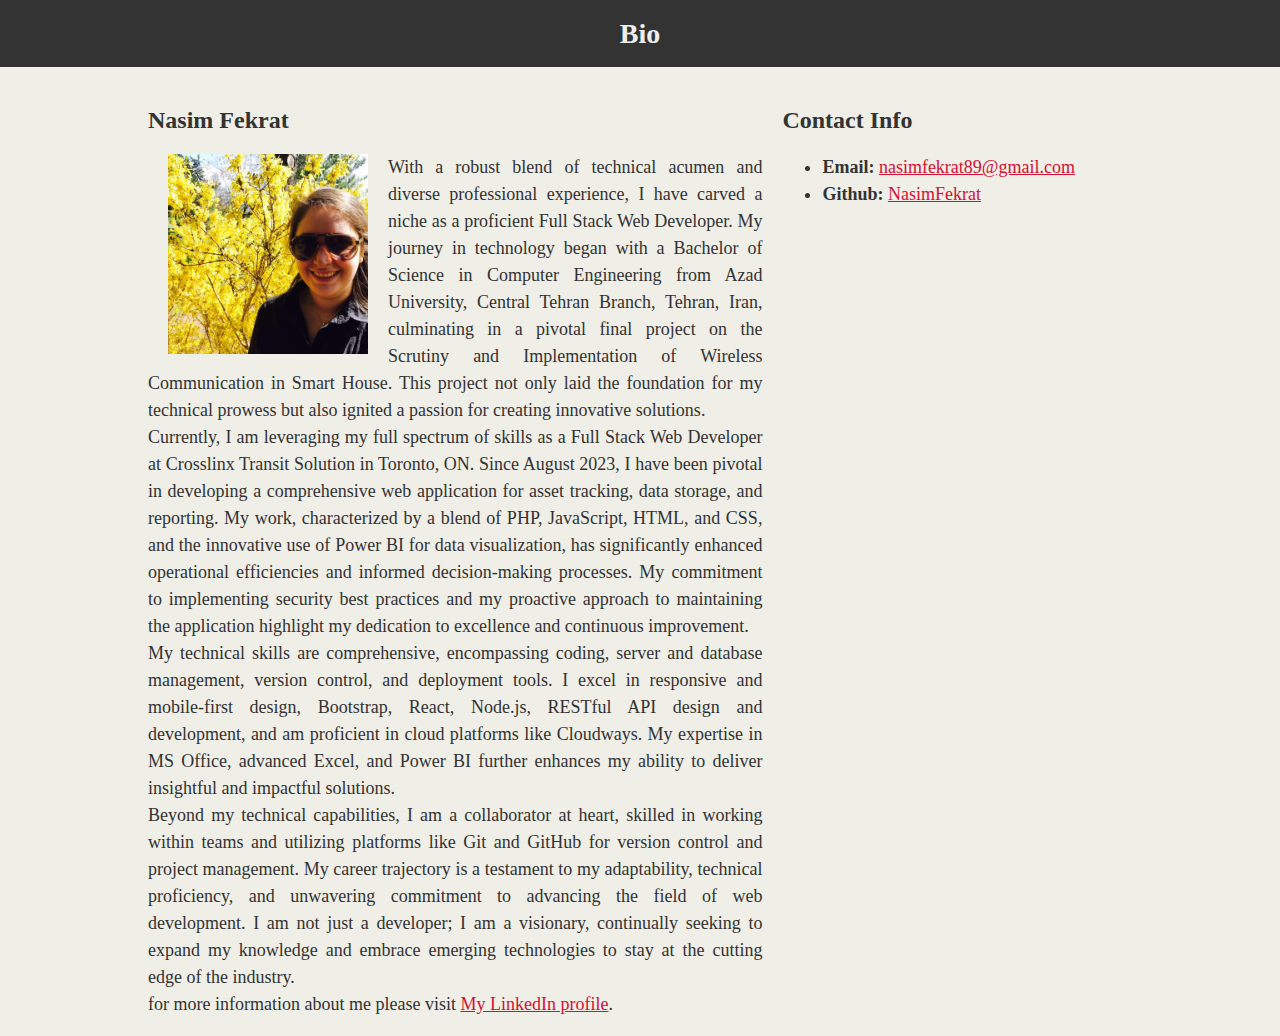
<file: index.html>
<!DOCTYPE html>
<html lang="en-us">

<head>
  <meta charset="UTF-8">
  <meta name="viewport" content="width=device-width, initial-scale=1.0">
  <title>Nasim Fekrat Portfolio</title>
  <link rel="stylesheet" type="text/css" href="style.css">
</head>

<body>
  <header>
    <h1>Bio</h1>
  </header>

  <div class="container">

    <section id="main-bio">

      <h2>Nasim Fekrat</h2>

      <img id="bio-image" src="Nasim.jpg" alt="Nasim Fekrat">

      <p>
        With a robust blend of technical acumen and diverse professional experience, I have carved a niche as a
        proficient Full Stack Web Developer. My journey in technology began with a Bachelor of Science in Computer
        Engineering from Azad University, Central Tehran Branch, Tehran, Iran, culminating in a pivotal final project on
        the Scrutiny and Implementation of Wireless Communication in Smart House. This project not only laid the
        foundation for my technical prowess but also ignited a passion for creating innovative solutions.
        <br />
        Currently, I am leveraging my full spectrum of skills as a Full Stack Web Developer at Crosslinx Transit
        Solution in Toronto, ON. Since August 2023, I have been pivotal in developing a comprehensive web application
        for asset tracking, data storage, and reporting. My work, characterized by a blend of PHP, JavaScript, HTML, and
        CSS, and the innovative use of Power BI for data visualization, has significantly enhanced operational
        efficiencies and informed decision-making processes. My commitment to implementing security best practices and
        my proactive approach to maintaining the application highlight my dedication to excellence and continuous
        improvement.
        <br />
        My technical skills are comprehensive, encompassing coding, server and database management, version control, and
        deployment tools. I excel in responsive and mobile-first design, Bootstrap, React, Node.js, RESTful API design
        and development, and am proficient in cloud platforms like Cloudways. My expertise in MS Office, advanced Excel,
        and Power BI further enhances my ability to deliver
        insightful and impactful solutions.
        <br />
        Beyond my technical capabilities, I am a collaborator at heart, skilled in working within teams and utilizing
        platforms like Git and GitHub for version control and project management. My career trajectory is a testament to
        my adaptability, technical proficiency, and unwavering commitment to advancing the field of web development. I
        am not just a developer; I am a visionary, continually seeking to expand my knowledge and embrace emerging
        technologies to stay at the cutting edge of the industry.
        <br />
        for more information about me please visit <a href="https://ca.linkedin.com/in/nasim-fekrat ">My LinkedIn
          profile</a>.
      </p>
    </section>

    <section id="contact-info">
      <h2>Contact Info</h2>
      <ul>
        <li><strong>Email:</strong> <a href="mailto:nasimfekrat89@gmail.com">nasimfekrat89@gmail.com</a></li>
        <li><strong>Github:</strong> <a href="https://github.com/NasimFekrat">NasimFekrat</a></li>
      </ul>
    </section>
  </div>

</body>

</html>
</file>
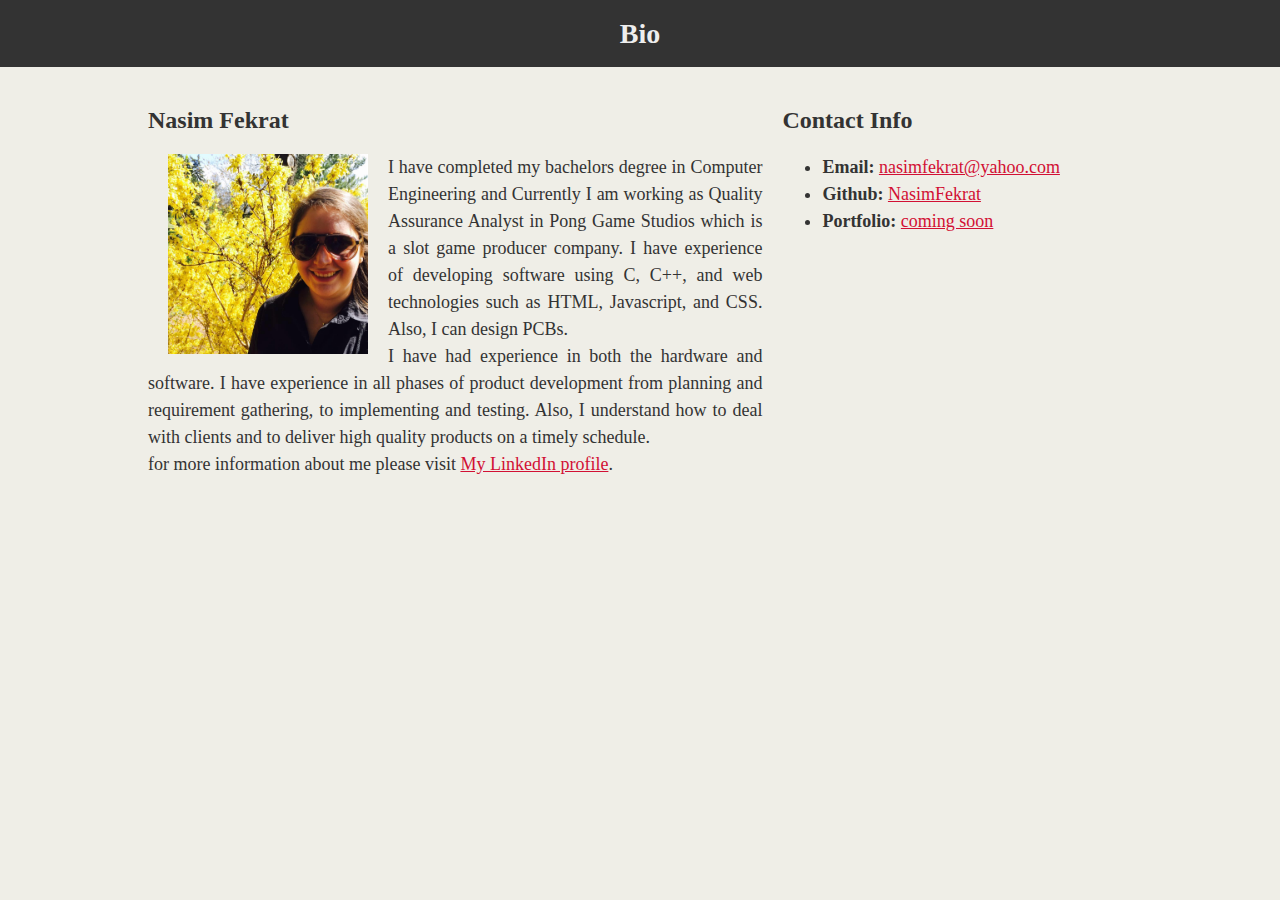
<file: html-bio.html>
<!-- Relative Paths Assignment 1 -->
<!DOCTYPE html>
<html lang="en-us">

<head>
  <meta charset="UTF-8">
  <title>Biography</title>

  <!-- Fill in the href to the CSS such that this HTML file can access the CSS. -->
  <!-- Don't move the HTML or CSS file. Use Relative Linking -->
  <link rel="stylesheet" type="text/css" href="style.css">
</head>

<body>
  <header>
    <h1>Bio</h1>
  </header>

  <div class="container">

    <section id="main-bio">

      <h2>Nasim Fekrat</h2>

      <img id="bio-image" src="Nasim.jpg" alt="Nasim Fekrat">

      <p>
        I have completed my bachelors degree in Computer Engineering and Currently I am working as Quality Assurance Analyst in Pong Game Studios which is a slot game producer company.  I have experience of developing software using C, C++, and web technologies such as HTML, Javascript, and CSS. Also, I can design PCBs.
        <br/>
        I have had experience in both the hardware and software.  I have experience in all phases of product development from planning and requirement gathering, to implementing and testing. Also, I understand how to deal with clients and to deliver high quality products on a timely schedule.
        <br/>
        for more information about me please visit <a href="https://ca.linkedin.com/in/nasim-fekrat ">My LinkedIn profile</a>.
      </p>
    </section>

    <section id="contact-info">
      <h2>Contact Info</h2>
      <ul>
        <li><strong>Email:</strong> <a href="mailto:nasimfekrat@yahoo.com">nasimfekrat@yahoo.com</a></li>
        <li><strong>Github:</strong> <a href="https://github.com/NasimFekrat">NasimFekrat</a></li>
        <li><strong>Portfolio:</strong> <a href="#">coming soon</a></li>
      </ul>
    </section>
  </div>

</body>

</html>
</file>
<file: style.css>
/*

Each of these CSS elements is associated with an HTML Element, Class, or ID.
Flip between this CSS file and the HTML to see how things line up.
Experiment with deleting lines of code from the CSS to see how it affects the webpage when you refresh in the browser.

*/

body {
  padding: 0;
  margin: 0;
  font-family: Georgia, "Times New Roman", Times, serif;
  font-size: 18px;
  line-height: 150%;
  color: #333;
  background: #efeee7;
}

header {
  background: #d21034;
}

h1 {
  padding: 20px 0;
  margin: 0;
  margin-bottom: 20px;
  font-size: 28px;
  color: #eee;
  text-align: center;
  background: #333;
}

h2 {
  font-size: 24px;
}

a {
  color: #d21034;
}

a:hover{
  color: #f8eb4c;
}

.container {
  width: 1024px;
  margin: 0 auto;
}
p{
  text-align: justify;
}

#main-bio,
#contact-info,
#bio-image {
  float: left;
  margin-left: 20px;
}

#main-bio {
  width: 60%;
}

#contact-info {
  width: 30%;
}

#bio-image {
  width: 200px;
  height: 200px;
  margin-right: 20px;
}
</file>
